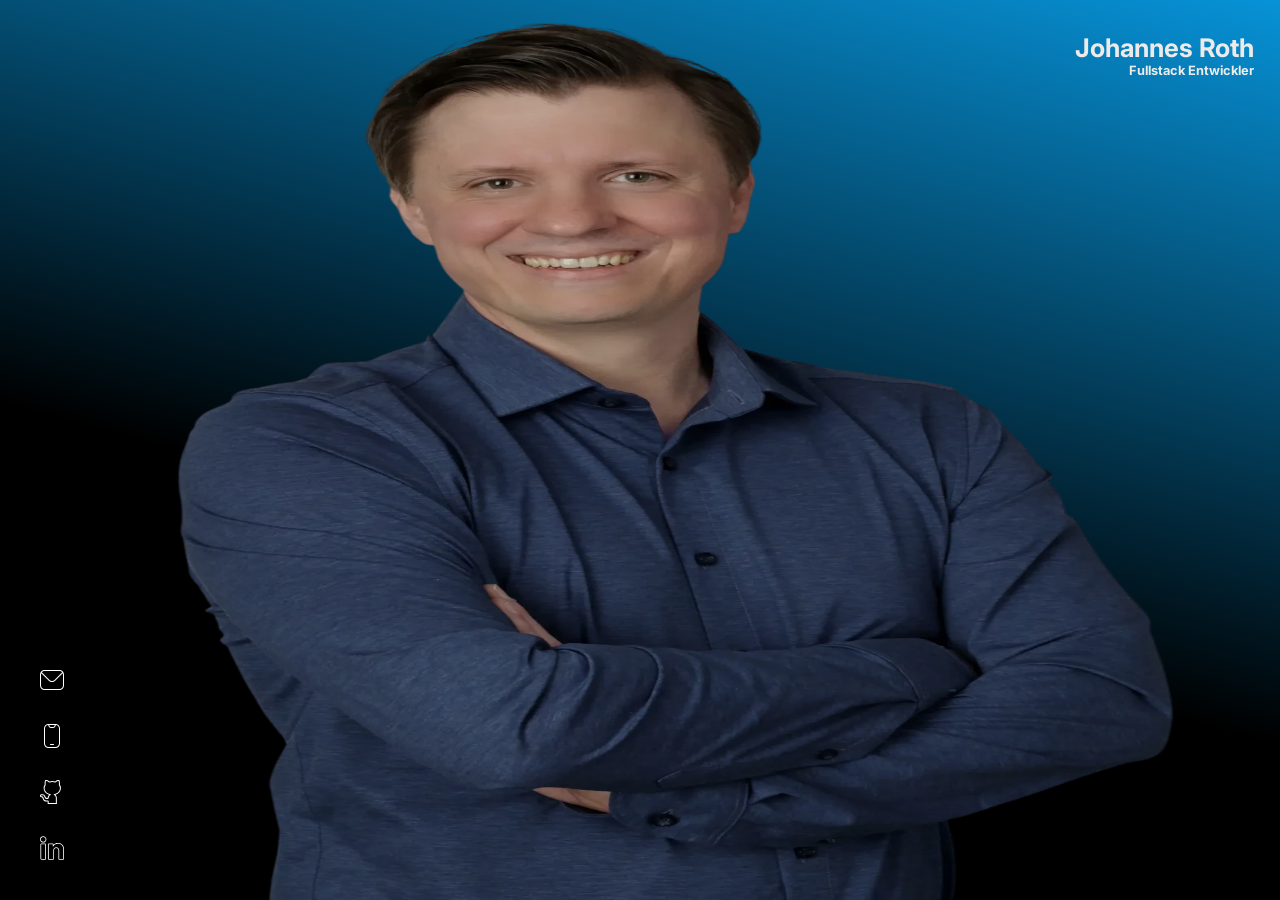
<file: index.html>
<!DOCTYPE html>
<html lang="en">

<head>
    <meta charset="UTF-8">
    <meta name="viewport" content="width=device-width, initial-scale=1.0, maximum-scale=1.0">
    <title>Johannes Roth - Fullstack Developer</title>
    <link rel="stylesheet" href="./styles/base.css">
    <link rel="stylesheet" href="./styles/styles.css">
    <link rel="stylesheet" href="./styles/header.css">
    <link rel="stylesheet" href="./styles/navbar.css">
    <link rel="stylesheet" href="./styles/stack.css">
    <link rel="stylesheet" href="./styles/aboutme.css">
    <link rel="stylesheet" href="./styles/contact.css">
    <script src="./js/data.js"></script>
    <script src="./js/animations.js"></script>
    <script src="./js/rendering.js"></script>
    <script src="./js/sendMessage.js"></script>
    <script src="./js/validation.js"></script>
    <script src="https://www.w3schools.com/lib/w3.js"></script>
</head>

<body onload="animateTitle(); loadSection('about')" onresize="loadSection('contact')">
    <header class="header" w3-include-html="/html/header.html"></header>
    <div class="mainCont">

        <img class="titlePic" src="./assets/img/protrait_small.webp" alt="">
        <div class="dynamicContent">
            <div class="titleText" id="title">
                <h1>Johannes Roth</h1>
                <h2>Fullstack Entwickler</h2>
            </div>
            <div class="content" id="content">
                <header w3-include-html="/html/navbar.html"></header>



                <div class="section" id="about" w3-include-html="/html/aboutme.html"></div>
                <div class="section" id="stack" w3-include-html="/html/stack.html"></div>
                 <div class="section" id="contact" w3-include-html="/html/contact.html"></div>


            </div>
        </div>

        <!-- <div class="sectionResp" w3-include-html="/html/aboutme.html"></div>
        <div class="sectionResp" w3-include-html="/html/stack.html"></div> -->

    </div>
    
    <div class="social">

    <div>
        <img src="./assets/icons/social/mail2.svg" alt="">
    </div>

    <div>
        <img src="./assets/icons/social/phone.svg" alt="">
    </div>
    <div>
        <img src="./assets/icons/social/github.svg" alt="">
    </div>

    <div>
        <img src="./assets/icons/social/linkedin.svg" alt="">
    </div>




</div>
    <script>w3.includeHTML(() => {
            renderSkillIcons();
        });</script>
</body>

</html>
</file>
<file: styles/base.css>
:root {
    --bg: rgb(1, 3, 6);
    --font: rgb(237, 234, 234);
    --br: 8px;
    --ch: calc(100dvh - 176px);
    --blue: rgb(7, 146, 215);
    --sdw: 0px 0px 10px 6px var(--blue);
    --sdwl: 0px 0px 6px 0px var(--blue);
    --sdwe: 0px 0px 6px 0px var(--err);
    --sdww: 0px 0px 10px 0px rgba(255, 255, 255, 0.189);
    --bbg: rgba(0, 0, 0, 0.153);
    --err: rgb(245, 93, 93);
}

@font-face {
    font-family: 'Inter';
    src: url(./../assets/fonts/Inter/Inter-VariableFont_opsz\,wght.ttf);
    font-weight: 100 900;
    font-style: normal;
    font-size: 14px;
}

html{
    overflow: hidden !important;
}

body {
    width: 100%;
    max-width: 2560px;
    height: 100dvh;
    color: var(--font);
    font-family: 'Inter';
    display: flex;
    flex-direction: column;
    overflow: hidden;
    margin: 0;

    box-sizing: border-box;
    /* background-color: var(--bg); */
    background: linear-gradient(15deg, black 40%, rgb(7, 146, 215));
}

h1 {
    font-size: clamp(56px, 5vw, 112px);
    margin: 0;
    white-space: nowrap;
}

h2 {
    font-size: clamp(36px, 3vw, 72px);
    margin: 0;
    white-space: nowrap;
}

a {
    color: var(--font);
    text-decoration: none;
}

p {
    margin: 0;
}

section,
div,
header {
    box-sizing: border-box;
    margin: 0;
}

button {
    display: flex;
    justify-content: center;
    align-items: center;
    padding: 12px 24px;
    /* background-color: var(--blue); */
    background-color: transparent;
    border: none;
    /* border: solid 1px var(--blue); */
    box-shadow: var(--sdwl);
    border-radius: var(--br);
    color: var(--font);
    transition: border 0.3s ease-in-out, box-shadow 0.6s ease-in-out, transform 0.3s ease-in-out;
    cursor: pointer;
}

button:hover {

    box-shadow: var(--sdw);
}

button:active {
    transform: scale(0.95);
}


input {
    all: unset;
    width: 100%;
    font-size: 14px;
}

input::placeholder {
    font-size: 12px;
    color: var(--font);
}

input:focus::placeholder {
    opacity: 0;
}

input:focus {
    box-shadow: var(--sdww);

    input:-webkit-autofill,
    input:-webkit-autofill:hover,
    input:-webkit-autofill:focus,
    textarea:-webkit-autofill,
    select:-webkit-autofill {
        -webkit-box-shadow: 0 0 0px 1000px white inset !important;
        box-shadow: 0 0 0px 1000px white inset !important;
        -webkit-text-fill-color: #000 !important;
        background-color: white !important;
    }
}


textarea {

    all: unset;
    width: 100%;

    height: 100px;
    overflow: auto;
    resize: none;
    -webkit-appearance: none;
    -moz-appearance: none;
    appearance: none;
    scrollbar-width: none;
    -ms-overflow-style: none;
    border: var(--border);
    border-radius: var(--radius);
    padding: 16px;
    box-sizing: border-box;
    font-size: 14px;
    font-family: 'Inter';


}

textarea::placeholder {
    font-size: 12px;
    color: var(--font);
}

textarea:focus::placeholder {
    opacity: 0;
}

textarea:focus,
textarea:active {
    outline: none;
    box-shadow: var(--sdww);
}

textarea::-webkit-scrollbar {
    display: none;
}

@media(max-width:1024px) {}
</file>
<file: styles/styles.css>
.titlePic {
    min-width: clamp(200px, 30vw, 500px);

    filter: brightness(80%);
    /* border-radius: 40%; */
    /* margin-bottom: 100px; */
    /* background-color: white; */
}

.mainCont {
    width: 100%;
    height: 100dvh;
    display: flex;
    padding: 0 clamp(12px, 2vw, 32px);

}

.dynamicContent {
    flex: 1 1;
    display: flex;
    flex-direction: column;
    align-items: center;
    justify-content: center;
    position: relative;
}

.titleText {
    display: flex;
    flex-direction: column;
    align-items: flex-end;
    /* animation: title 5s ease forwards; */
    position: absolute;
    top: 50%;
    right: 50%;
    transform: translate(50%, -50%);
    transition: top 3s ease-in-out, right 3s ease-in-out, transform 3s ease-in-out;
}

.slide {
    top: 32px;
    right: 0px;
    transform: translate(0, 0);

}

.slide h1 {
    transition: font-size 5s ease-in-out;
    font-size: clamp(20px, 2vw, 40px);

}

.slide h2 {
    transition: font-size 5s ease-in-out;
    font-size: clamp(12px, 1vw, 16px);

}

.content {
    width: 100%;

    height: calc(100dvh - 126px);
    display: flex;
    flex-direction: column;
    position: absolute;
    top: clamp(96px, 6vw, 116px);
    left: 0;
    opacity: 0;

}


.show {

    opacity: 1;
    transition: opacity 0.6s ease-in-out;
}



.icons {
    display: flex;
    gap: 24px;
}

.icons img {
    filter: invert(100%);
    width: 24px;
}

.section {
    position: absolute;
    top: 60px;
    left: 0;
    width: 100%;
    height: calc(100dvh - 166px);
    /* min-height: fit-content; */
    padding: 24px 0;
    display: none;
    justify-content: center;
    /* align-items: center; */
    /* border-radius: 30px;
    border: solid; */
}

.sectionInner {
    width: 100%;
    display: flex;
    flex-direction: column;
    gap: 24px;
}



.visible {
    display: flex !important;
}

.social {
    position: fixed;
    left: 32px;
    bottom: 32px;
    display: flex;
    flex-direction: column;
    gap: 16px;
}

.social div {
    display: flex;
    align-items: center;
    justify-content: center;
    padding: 8px;
    border-radius: 100px;
    cursor: pointer;
    /* box-shadow: 0px 0px 10px 6px var(--blue); */
}

.social div:hover {
    box-shadow: 0px 0px 10px 6px var(--blue);
}

.social div img {
    width: 24px;
}

.socialResp {

    display: flex;
    justify-content: flex-end;
    align-items: center;

}

.socialResp div {
    display: flex;
    align-items: center;
    justify-content: center;
    padding: 8px;
    border-radius: 100px;
    cursor: pointer;
    /* box-shadow: 0px 0px 10px 6px var(--blue); */
}

.socialResp div img {
    width: 24px;
}

.socialResp div:hover {
    box-shadow: 0px 0px 10px 6px white;
}

@keyframes title {
    0% {
        /* filter: brightness(100%); */
        opacity: 1;

    }

    100% {
        /* filter: brightness(20%); */
        opacity: 0.05;
        top: 0;
    }
}

@media(max-width:1024px) {
    .mainCont {
        flex-direction: column;
        overflow-y: scroll;
    }

    /* .dynamicContent {
        display: none;
    } */
    .section {
        display: flex;
        position: static;
        height: fit-content;
    }

    .social {
        display: none;
    }

    .titleText {
        display: none;
    }

    .content {
        opacity: 1;
    }
}

@media(min-width:1024px) {
    .sectionHeadline {
        display: none;
    }
}
</file>
<file: styles/header.css>
.header {
    width: 100%;
    height: 60px;
    padding: 12px;
    display: flex;

    /* background-color: rgba(255, 255, 255, 0.069); */
    /* backdrop-filter: blur(10px); */

}

.headerInner {
    width: 100%;
    height: 100%;
    display: flex;
    justify-content: space-between;
    align-items: center;
}

.titleTextResp {
    display: flex;
    flex-direction: column;
    align-items: flex-end;
    /* animation: title 5s ease forwards; */

    transition: top 3s ease-in-out, right 3s ease-in-out, transform 3s ease-in-out;
}

.titleTextResp h1 {
    font-size: 18px;
}

.titleTextResp h2 {
    font-size: 10px;
}


@media(min-width: 1025px) {
    .header {
        display: none;
    }
}
</file>
<file: styles/navbar.css>
.navbar {
    width: 100%;
    height: 60px;
    display: flex;
    align-items: center;
    justify-content: space-between;
    background-color: var(--bbg);
    border-radius: var(--br);
    padding: 0 clamp(16px, 2vw, 32px);
    box-sizing: border-box;
}

nav {
    width: 100%;

    display: flex;
    align-items: center;
    /* justify-content: flex-end; */
    gap: clamp(8px, 1vw, 24px);



}

.navLink {
    display: flex;
    justify-content: center;
    align-items: center;
    padding: 8px 12px;
    border-radius: var(--br);
    cursor: pointer;
    transition: color 0.6s ease-in-out;
}

.navLink p {
    font-size: clamp(14px, 1vw, 16px);
}

.navLink:hover {
    box-shadow: var(--sdw)
}

.activated {
    color: var(--blue);
}

@media(max-width:1024px) {
    .navbar {
        /* justify-content: center; */
        display: none;
    }

    
}

@media(max-width:1180px) {
    nav {
        justify-content: center;

    }

    
}
</file>
<file: styles/stack.css>
.skillIcons {
    width: 100%;
    display: flex;

    justify-content: flex-end;
    align-items: flex-start;
    box-sizing: border-box;
    gap: 20px;


}

.iconContainer {
    width: 100%;
    /* max-width: clamp(420px, 40vw, 900px); */
    max-width: 900px;
    /* display: flex;
    justify-content: flex-start;
    align-items: flex-start;
    flex-wrap: wrap; */
    display: grid;
    grid-template-columns: repeat(4, 1fr);
    gap: 20px;

}

.flipCard {
    width: 100%;
    /* width: clamp(90px, 10vw, 200px); */

    aspect-ratio: 1/1;
    gap: 0px;
    transition: transform 0.6s ease-in-out;
    perspective: 1000px;
    transform-style: preserve-3d;
    cursor: pointer;
}


.flipCardInner {
    position: relative;
    width: 100%;
    height: 100%;
    transition: transform 0.6s ease-in-out;
    transform-style: preserve-3d;
    box-shadow: var(--sdww);
    border-radius: 6px;
    box-sizing: border-box;

    background-color: transparent;

}

.flipCardFront {
    width: 100%;
    position: absolute;
    top: 50%;
    left: 50%;
    transform: translate(-50%, -50%);

    display: flex;
    flex-direction: column;
    align-items: center;
    gap: 10px;
    backface-visibility: hidden;

}

.flipCardBack {
    position: absolute;

    width: 100%;
    height: 100%;
    display: flex;
    flex-direction: column;
    align-items: center;
    backface-visibility: hidden;

    transform: rotateY(180deg);
}

.flipCardBack span {
    width: 100%;
    height: fit-content;
    position: absolute;
    top: 50%;
    left: 50%;
    transform: translate(-50%, -50%);
    text-align: center;
    font-size: clamp(12px, 1vw, 18px);
    font-weight: 500;
}

.flipCard:hover .flipCardInner {
    transform: rotateY(180deg);
}

.flipCard:hover .flipCardFront {
    transform: scale(0);
}

.flipCard img {
    width: clamp(35px, 3vw, 60px);

}

.aboutme {
    width: 100%;
    height: 100%;
    display: grid;
    grid-template-columns: repeat(2, 1fr);
    /* background-color: beige; */
}


@media(max-width: 1024px) {
    .skillIcons {
        justify-content: center;
    }

}

@media(max-width:600px) {
    .iconContainer {
        grid-template-columns: repeat(3, 1fr);
    }
}
</file>
<file: styles/aboutme.css>
.aboutme {
    width: 100%;
    height: 100%;
    display: flex;
    flex-direction: column;
    justify-content: flex-start;
    align-items: flex-end;
    gap: 112px;
}

.aboutme p {
    max-width: 800px;

}
</file>
<file: styles/contact.css>
.contactSection {
    width: 100%;
    height: 100%;


    overflow-y: scroll;
    display: flex;
    flex-direction: column;
    align-items: flex-end;
    gap: 32px;
    /* overflow-y: scroll; */
}

.contactInner {
    width: 100%;
    max-width: 1200px;

    display: flex;
    justify-content: flex-end;
    gap: 64px
}

.contactInfo {
    width: 100%;
    height: 100%;
    display: flex;
    flex-direction: column;
    gap: 16px;
    padding: 0 12px;
}

.headlineCont {
    width: 100%;
    max-width: 1200px;
    display: flex;
    padding: 0 12px;
    gap: clamp(8px, 2vw, 16px);
}

.headImage {
    width: clamp(28px, 6vw, 32px) !important;


}


.contactData {
    width: 100%;
    /* max-width: 500px; */
    display: flex;
    flex-direction: column;
    align-items: flex-start;
    gap: 32px;

}

.contactData p {
    font-size: 14px;
}

.clink {
    display: flex;
    align-items: center;
    gap: 8px;
}

.clink a {
    font-size: 18px;
    padding: 0;
}

.clink img {
    width: 20px;
}

.contactNumbers {
    display: flex;
    flex-direction: column;
    gap: 32px;
}

.contact {
    width: 100%;
    display: flex;
    flex-direction: column;
    gap: 8px;
}

.contactFormCont {
    width: 100%;
    max-width: 600px;
    height: 100%;
    display: flex;
    padding: 0 12px;
    /* overflow-y: scroll; */
    border-radius: var(--br);
}


.inputCont {
    width: 100%;
    display: flex;
    flex-direction: column;
    position: relative;


}

.inputfield {
    width: 100%;
    height: 40px;
    display: flex;
    align-items: center;
    justify-content: space-between;
    gap: 8px;
    border: var(--border);
    border-radius: 5px;
    padding: 0 16px;
    /* background-color: var(--bbg); */
    background-color: rgba(255, 255, 255, 0.072);
    /* box-shadow: var(--sdww); */
    /* transition: border-width 0.3s ease-in-out, border-color 0.3s ease-in-out; */
    box-sizing: border-box;
}



textarea {
    height: 180px;
    border: var(--border);
    border-radius: 5px;
    /* background-color: var(--bbg); */
    background-color: rgba(255, 255, 255, 0.072);
    /* box-shadow: var(--sdww); */
}

.inputfield input {
    width: 100% !important;
}

.inputfield img {
    width: 16px;
    height: 16px;
    opacity: 0.5;
}

.validation {
    width: 100%;
    height: 24px;
    display: flex;
    flex-direction: column;
    gap: 8px;

    padding-left: 4px;
    padding-top: 4px;
    padding: 4px;

    font-size: 12px;
    color: var(--err);
}

.privacyPolicy {
    display: flex;
    align-items: flex-start;
    gap: 16px;

}

.privacyPolicy p {
    font-size: 14px;
}

.privacyLink {
    color: var(--hlt1);
    padding: 0;
}

.submitBtn {
    width: 100%;
    padding: 24px 0;
    display: flex;
    justify-content: flex-end;

}

.error {
    box-shadow: var(--sdwe);


}

.d_none {
    display: none;
}

.confirmWrapper {
    width: calc(100% - (clamp(12px, 3vw, 56px)*2));
    max-width: fit-content;
    position: fixed;
    bottom: 156px;
    right: -500px;
    color: var(--font);
    display: flex;
    align-items: center;
    gap: 12px;
    padding: 32px 48px;
    box-shadow: var(--shdw);
    border-radius: var(--radius);
    /* background-color: var(--bbg); */
    border-radius: var(--br);
    box-shadow: var(--sdwl);
    transition: right 0.5s ease-in-out;
    z-index: 10;
}

.confirmWrapper img {
    width: 32px;
    margin-bottom: 12px;
}

.errorImg {
    margin: 0 !important;
}

.showConfirm {
    right: clamp(12px, 3vw, 56px) !important;
}

.zindex {
    z-index: 1 !important;
}

.checkbox {
    min-width: 24px;
    min-height: 24px;
    max-width: 24px;
    max-height: 24px;
    display: flex;
    align-items: center;
    justify-content: center;
    /* border:solid 1px white; */
    /* box-shadow: var(--sdw); */
    /* background-color: var(--bbg); */
    box-shadow: var(--sdwl);
    border-radius: 5px;
    cursor: pointer;
    z-index: 2;
    transition: box-shadow 0.3s ease-in-out;
}

.checkbox:hover {
    box-shadow: var(--sdw);
}

.checkbox img {
    width: 16px;
}

.showConfirm {
    right: clamp(12px, 3vw, 56px) !important;
}

@media(max-width:1600px) {
    .contactInner {
        flex-direction: column;
        align-items: center;
    }

    .contactFormCont {
        max-width: unset;
        /* background-color: rgba(255, 255, 255, 0.072); */
    }
}

@media(max-width:1024px) {


    .inputfield {
        background-color: rgba(255, 255, 255, 0.072);
    }

    textarea {
        background-color: rgba(255, 255, 255, 0.072);
    }

    .contactSection {
        align-items: flex-start;
    }
}
</file>
